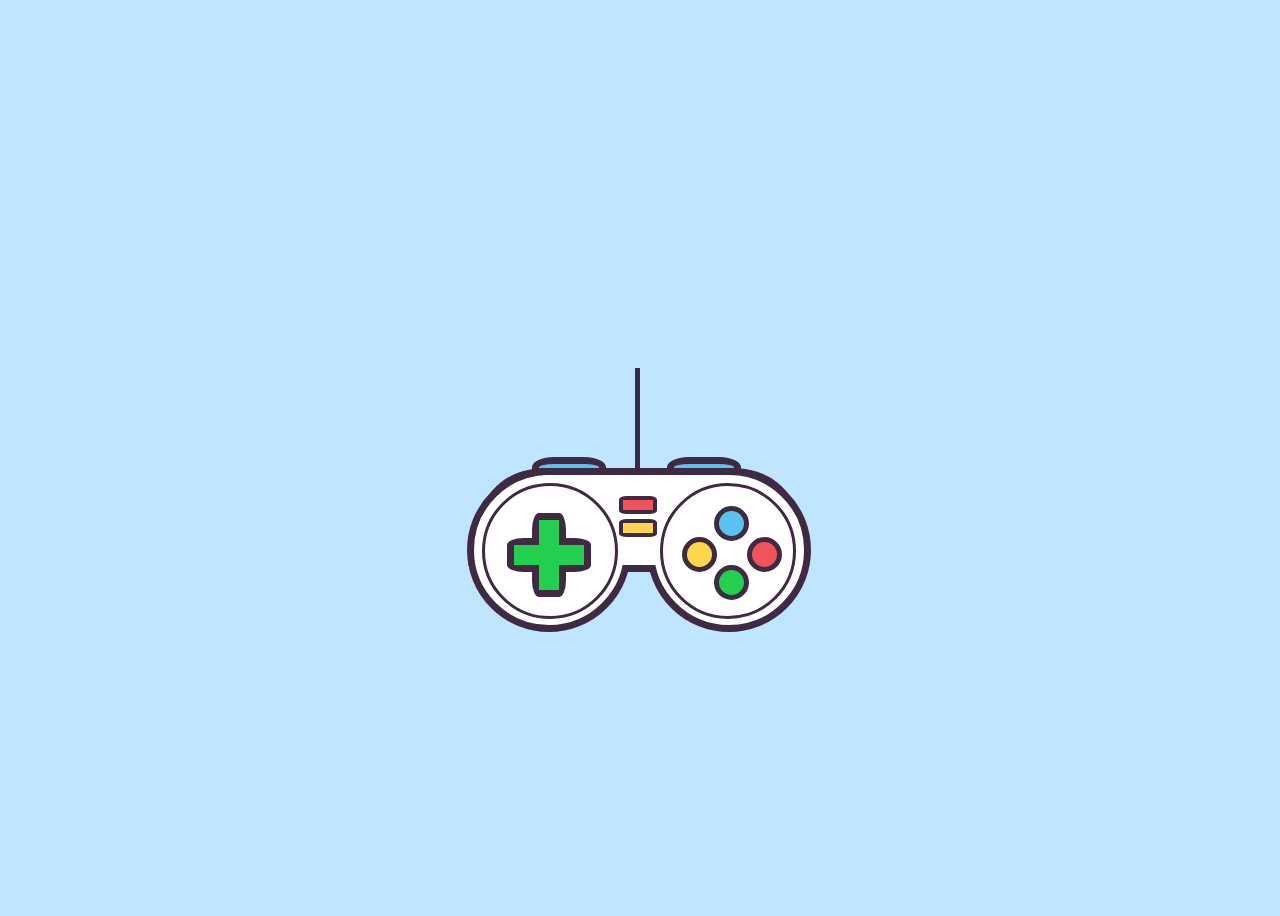
<file: Controller-Logo/index.html>
<!DOCTYPE html>
<html lang="en" >
<head>
  <meta charset="UTF-8">
  <title>CodePen - controller</title>
  <meta name="viewport" content="width=device-width, initial-scale=1">
<meta name="viewport" content="width=device-width, initial-scale=1">
<meta name="viewport" content="width=device-width, initial-scale=1"><link rel="stylesheet" href="./style.css">

</head>
<body>
<!-- partial:index.partial.html -->
<div class="container">
  <div class="controller relative">
    <span class="circle absolute circle-left"></span>
    <span class="circle absolute circle-right"></span>
    <span class="body-controller bg-red absolute"></span>
    <span class="controller-final absolute"></span>
    <span class="circle-small circle-small-right absolute"></span>
    <span class="circle-small circle-small-left absolute"></span>
    <span class="move-key-ws absolute"></span>
    <span class="move-key-ad absolute"></span>
    <span class="move-key-final absolute"></span>
    <span class="w absolute"></span>
    <span class="s absolute"></span>
    <span class="a absolute"></span>
    <span class="d absolute"></span>
    <span class="power-up absolute"></span>
    <span class="power-down absolute"></span>
    <span class="speed absolute"></span>
    <span class="change absolute"></span>
    <span class="wir absolute"></span>
    <div class="fire absolute">
    </div>
  </div>
</div>
<!-- partial -->
  <script  src="./script.js"></script>

</body>
</html>
</file>
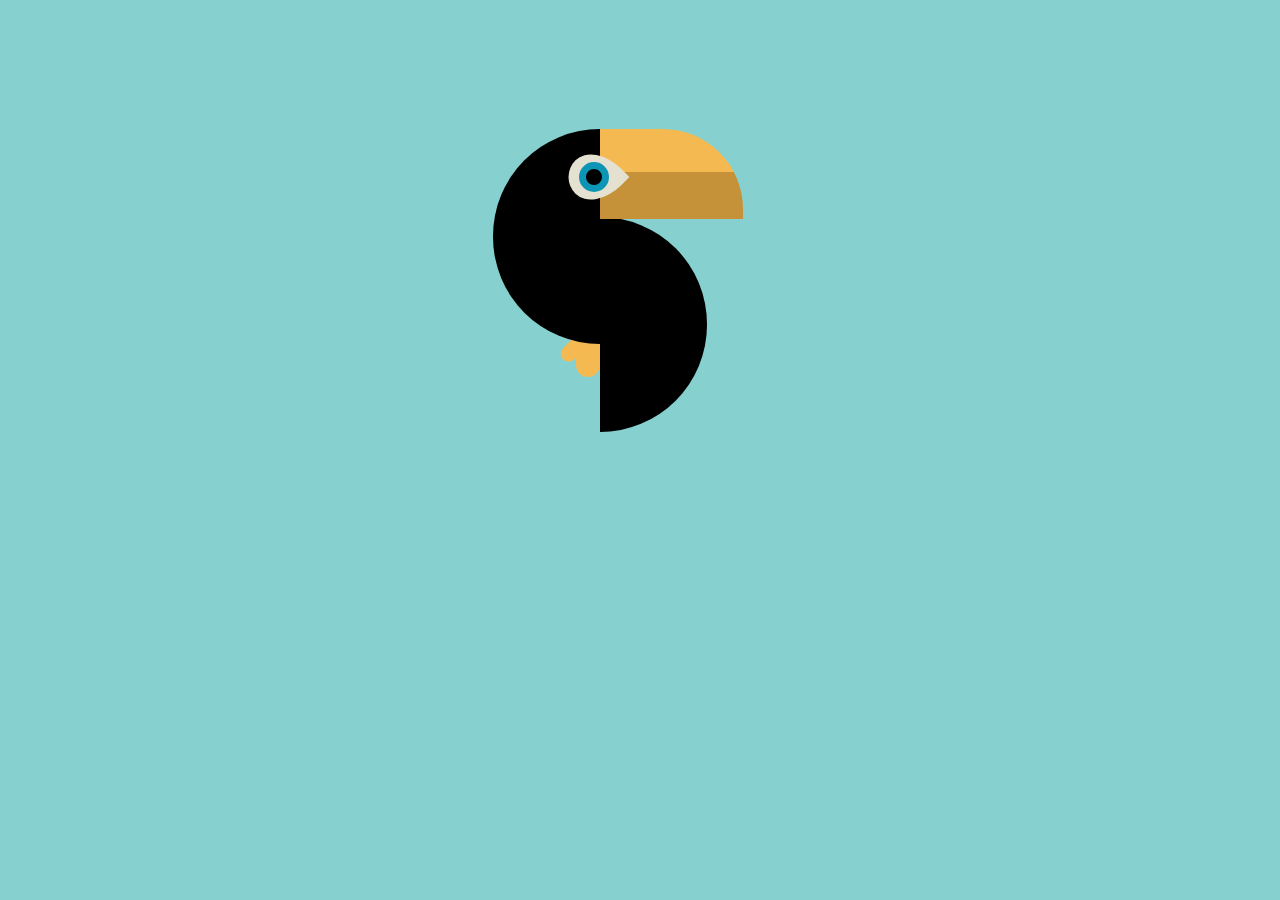
<file: Elli-the-Peli/index.html>
<!DOCTYPE html>
<html lang="en" >
<head>
  <meta charset="UTF-8">
  <title>CodePen - #dailyCSSimages 42: Animal Mascot</title>
  <link rel="stylesheet" href="./style.css">

</head>
<body>
<!-- partial:index.partial.html -->
<div id="toucan">
  <div class="body"></div>
  <div class="paw"></div>
  <div class="eye"></div>
</div>
<!-- partial -->
  
</body>
</html>
</file>
<file: Controller-Logo/style.css>
body {
  float: right;
  height: 100vh;
  width: 100%;
  display: flex;
  align-items: center;
  justify-content: center;
  background-color: #C0E6FF;
}
.bg-black {
    background-color: #402a43;
  }
.absolute {
    position: absolute;
  }
  
.relative {
    position: relative;
  }
.controller {
    float: right;
    width: 100%;
    animation: floating 3s ease infinite;
}
     
.circle{
      width: 150px;
      height: 150px;
      float: right;
      border: solid 7px #402a43;
      border-radius: 50%;
      } 
.circle-right{
    left: 15px;
    top: 10px;
    background:#fff;
  
}
.circle-left{
    left: -165px;
    top: 10px;
    background:#fff;
  
}
.body-controller{
  width: 300px;
  float: right;
  height: 90px;
  border: solid 7px #402a43;
  left: -150px;
  top: 10px;
  background:#fff;
  border-radius: 20%/50px 50px 0 0;
  z-index: -1;
}
.controller-final{
  width: 250px;
  float: right;
  height: 90px;
  left: -121px;
  top: 17px;
  background:#fff;
  border-radius: 15%/50px 50px 0 0;
  z-index: 1;
}
.circle-small{
      width: 130px;
      height: 130px;
      float: right;
      border: solid 3px #402a43;
      border-radius: 50%;
      z-index:2;
}
.circle-small-right{
  
  left: 28px;
    top: 25px;
}
.circle-small-left{
  left: -150px;
    top: 25px;
  
}
.move-key-ws{
      width: 20px;
      height: 70px;
      float: right;
      border: solid 7px #402a43;
      border-radius: 20%;
      background: #23cf4f;
      left: -100px;
      top: 55px;
      z-index: 3;
}
.move-key-ad{
      width: 70px;
      height: 20px;
      float: right;
      border: solid 7px #402a43;
      border-radius: 20%;
      background: #23cf4f;
      left: -125px;
      top: 80px;
      z-index: 3;
}
.move-key-final{
      width: 20px;
      height: 45px;
      float: right;
      left: -93px;
      top: 73px;
      background: #23cf4f;
      z-index: 3;
}
.w{
      width: 25px;
      height: 25px;
      float: right;
      border: solid 5px #402a43;
      border-radius: 50%;
      background:#59c3f0;
      z-index:3;
      left: 82px;
      top: 48px;
}
.s{
      width: 25px;
      height: 25px;
      float: right;
      border: solid 5px #402a43;
      border-radius: 50%;
      background:#23cf4f;
      z-index:3;
      left: 82px;
      top: 107px;
}
.a{
      width: 25px;
      height: 25px;
      float: right;
      border: solid 5px #402a43;
      border-radius: 50%;
      background:#fcd64b;
      z-index:3;
      left: 50px;
      top: 79px;
}
.d{
      width: 25px;
      height: 25px;
      float: right;
      border: solid 5px #402a43;
      border-radius: 50%;
      background:#f05458;
      z-index:3;
      left: 115px;
      top: 79px;
}
.power-up{
      width: 30px;
      height: 10px;
      float: right;
      border: solid 4px #402a43;
      border-radius: 20%;
      background: #f05458;
      left: -13px;
      top: 38px;
      z-index: 3;
}
.power-down{
       width: 30px;
      height: 10px;
      float: right;
      border: solid 4px #402a43;
      border-radius: 20%;
      background: #fcd64b;
      left: -13px;
      top: 61px;
      z-index: 3;
}
.speed{
  width: 60px;
      height: 20px;
      float: right;
      border: solid 7px #402a43;
      border-radius: 30%;
      background: #59c3f0;
      left: 35px;
      top: -1px;
      z-index: -2;
  
}
.change{
  width: 60px;
      height: 20px;
      float: right;
      border: solid 7px #402a43;
      border-radius: 30%;
      background: #59c3f0;
      left: -100px;
      top: -1px;
      z-index: -2;
}
.wir{
      width: 5px;
      height: 100px;
      float: right;
      background: #402a43;
      left: 3px;
      top: -90px;
      z-index: -2;
}
</file>
<file: Elli-the-Peli/style.css>
body {
  text-align: center;
  height: 100%;
  margin: 0px;
  background-color: #86D0D0;
}

#toucan {
  margin: 20px auto;
  position: relative;
  height: 510px;
  width: 510px;
}
#toucan div {
  position: absolute;
}
#toucan div::before, #toucan div::after {
  content: "";
  position: absolute;
  display: block;
}

.body {
  width: 107.291px;
  height: 214.582px;
  background-color: #000000;
  border-radius: 110px 0 0 110px;
  left: 107.57px;
  top: 109.211px;
}
.body::before {
  width: 107.291px;
  height: 214.582px;
  background-color: #000000;
  border-radius: 0 110px 110px 0;
  left: 107.354px;
  top: 87.75px;
}
.body::after {
  width: 142.525px;
  height: 89.886px;
  background-image: linear-gradient(#F5B952 43px, #C69239 20px);
  border-radius: 0 80px 0 0;
  left: 107.57px;
}

.paw {
  z-index: -1;
  width: 24px;
  height: 37px;
  background-color: #F5B952;
  border-radius: 0 0 50px 50px;
  left: 190.596px;
  top: 320.343px;
}
.paw::before {
  width: 16px;
  height: 25px;
  background-color: #F5B952;
  border-radius: 0 0 50px 50px;
  left: -12px;
  top: -2px;
  -webkit-transform: rotate(45deg);
  -moz-transform: rotate(45deg);
  -ms-transform: rotate(45deg);
  -o-transform: rotate(45deg);
  transform: rotate(45deg);
}

.eye {
  width: 50px;
  height: 50px;
  background-color: #E4E1D0;
  border-radius: 80% 0 55% 50%/55% 0 80% 50%;
  -webkit-transform: rotate(45deg);
  -moz-transform: rotate(45deg);
  -ms-transform: rotate(45deg);
  -o-transform: rotate(45deg);
  transform: rotate(45deg);
  left: 183.7px;
  top: 131.5px;
}
.eye::before {
  width: 30px;
  height: 30px;
  background-color: #0C95B5;
  border-radius: 50%;
  left: 10px;
  top: 10px;
}
.eye::after {
  width: 16px;
  height: 16px;
  background-color: #000000;
  border-radius: 50%;
  left: 17px;
  top: 17px;
}
</file>
